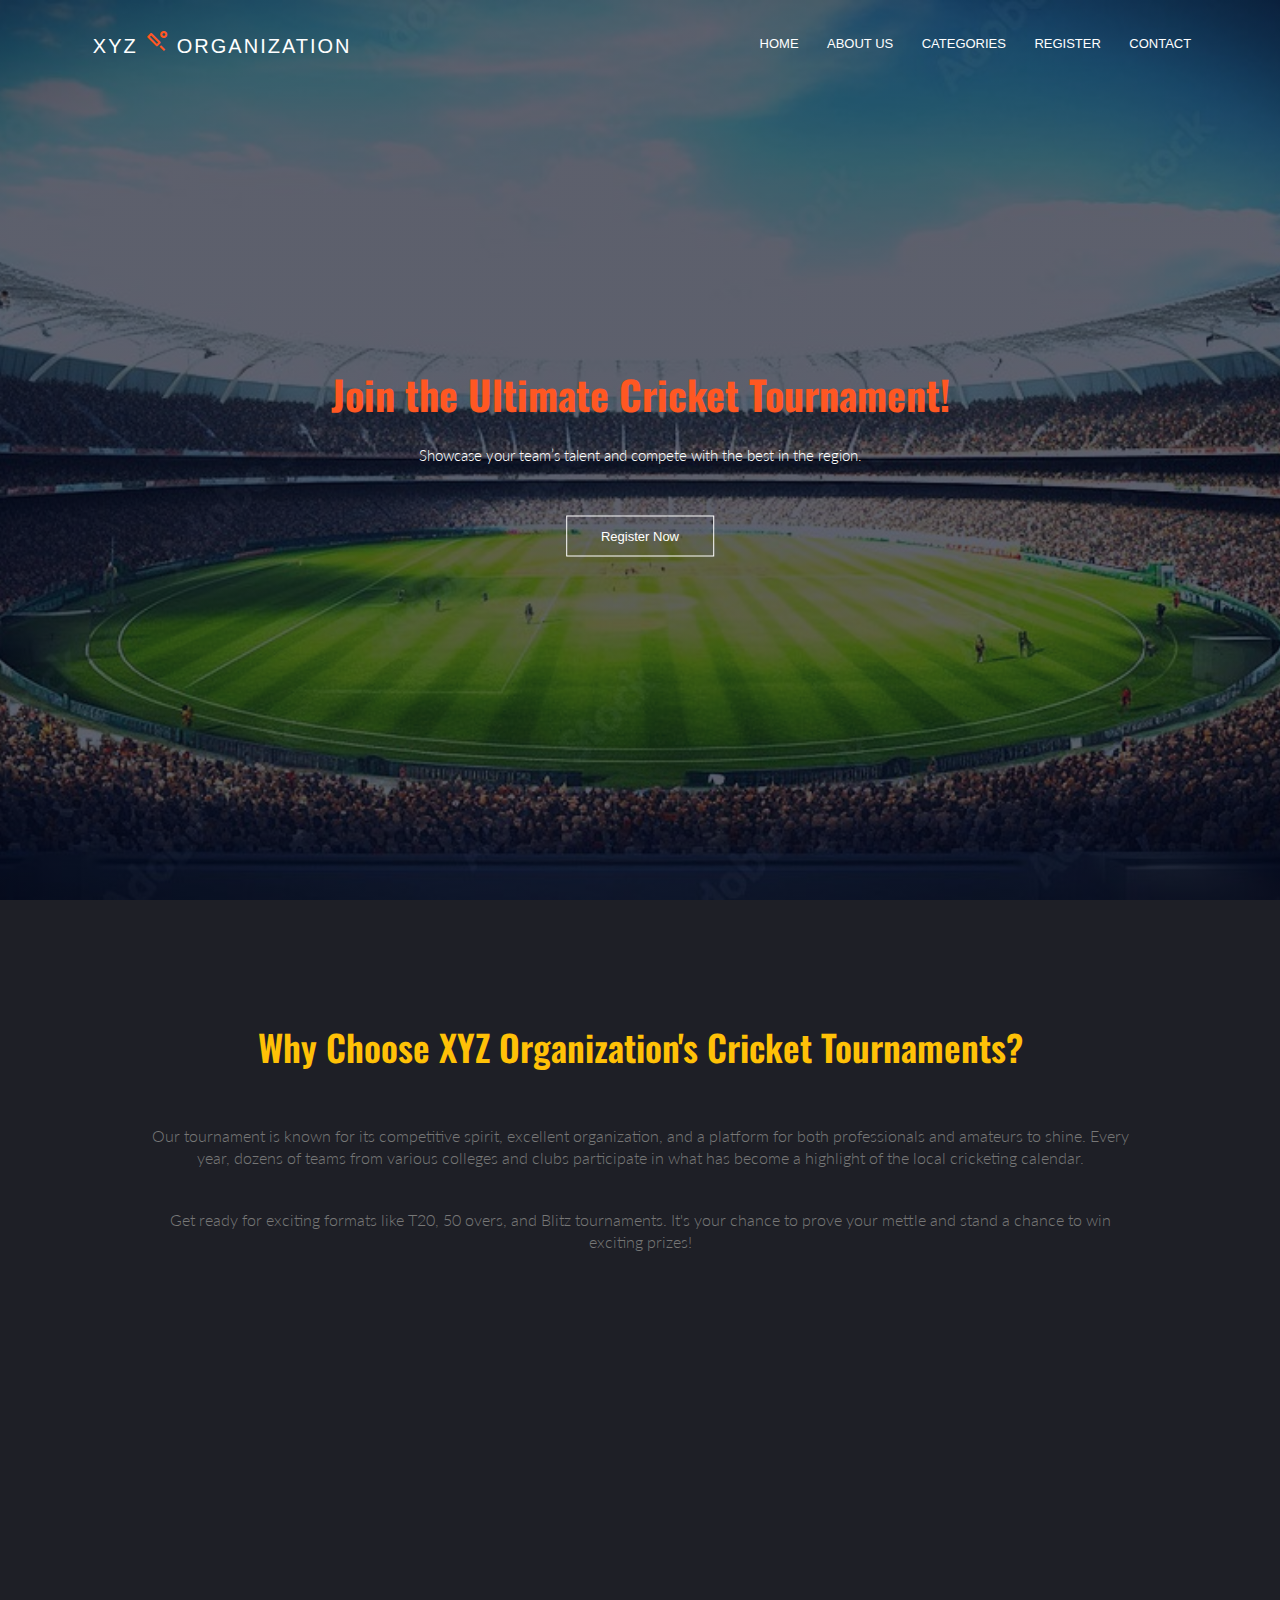
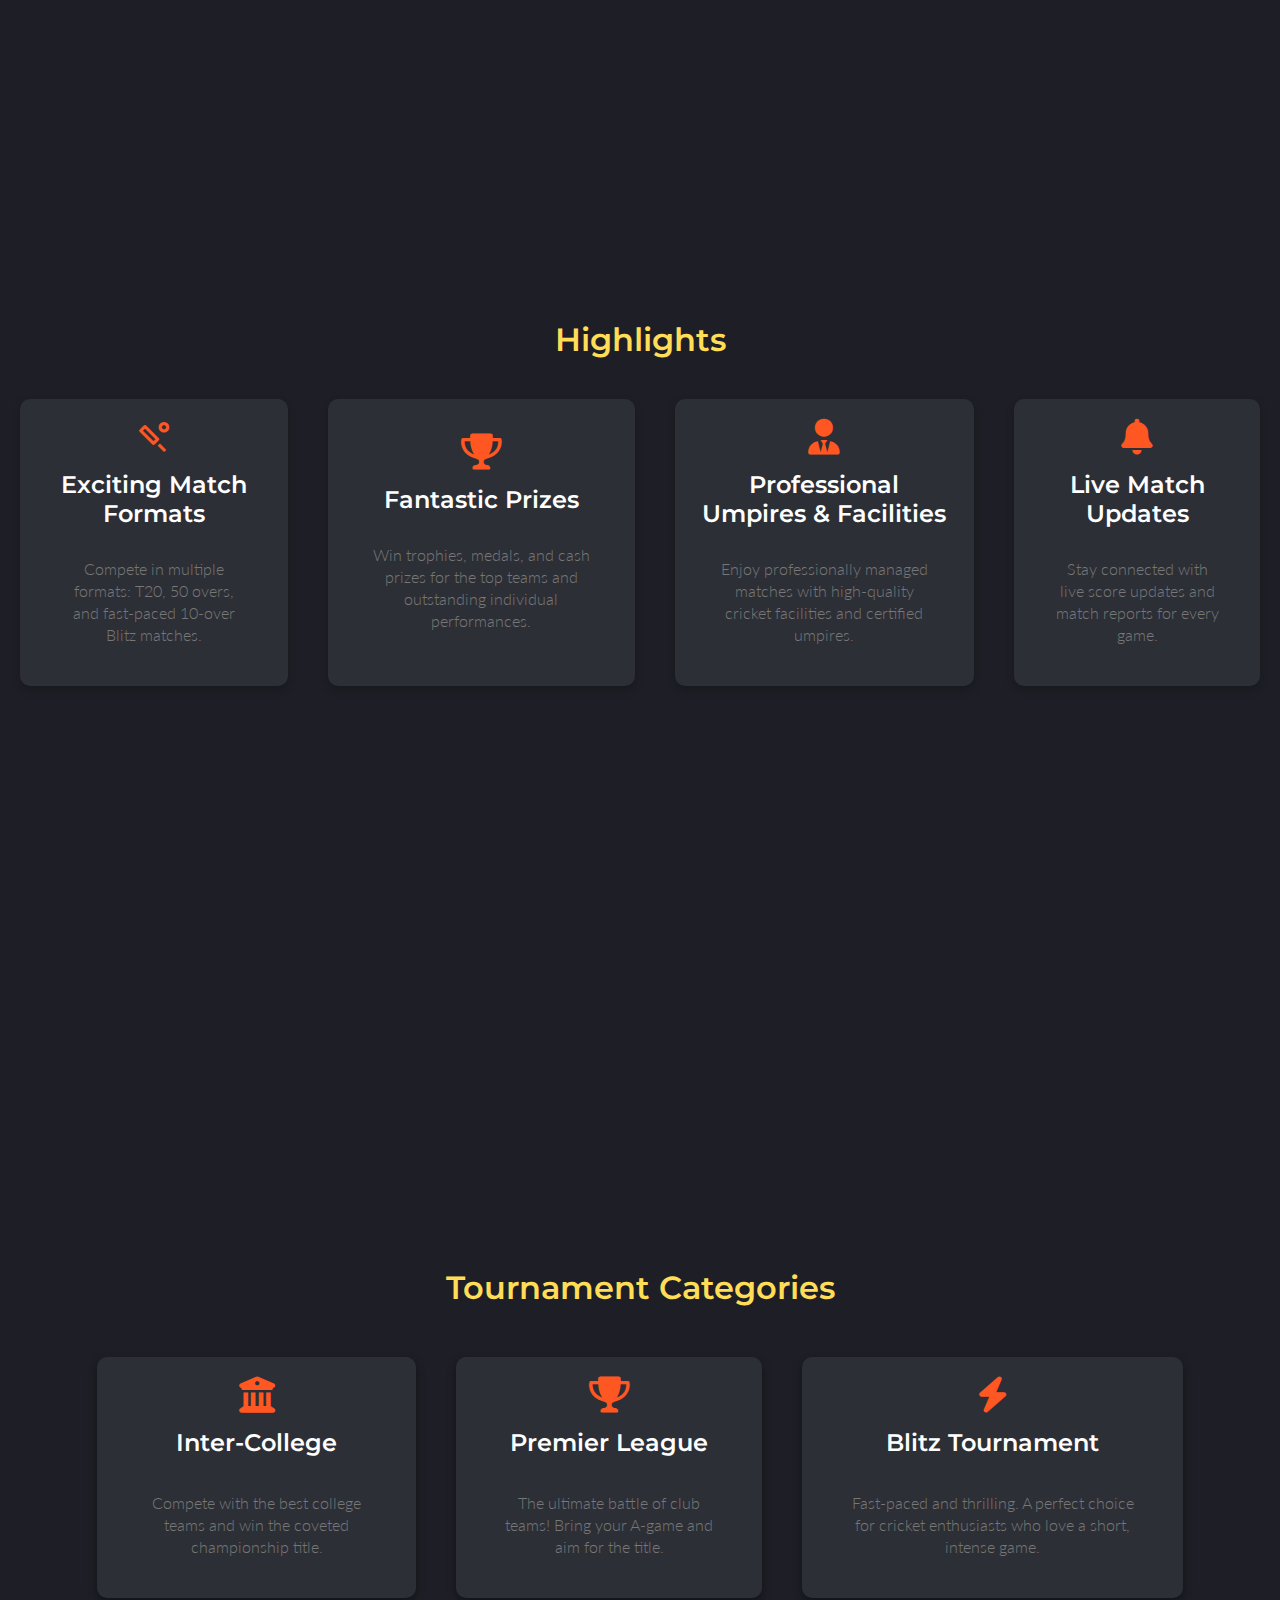
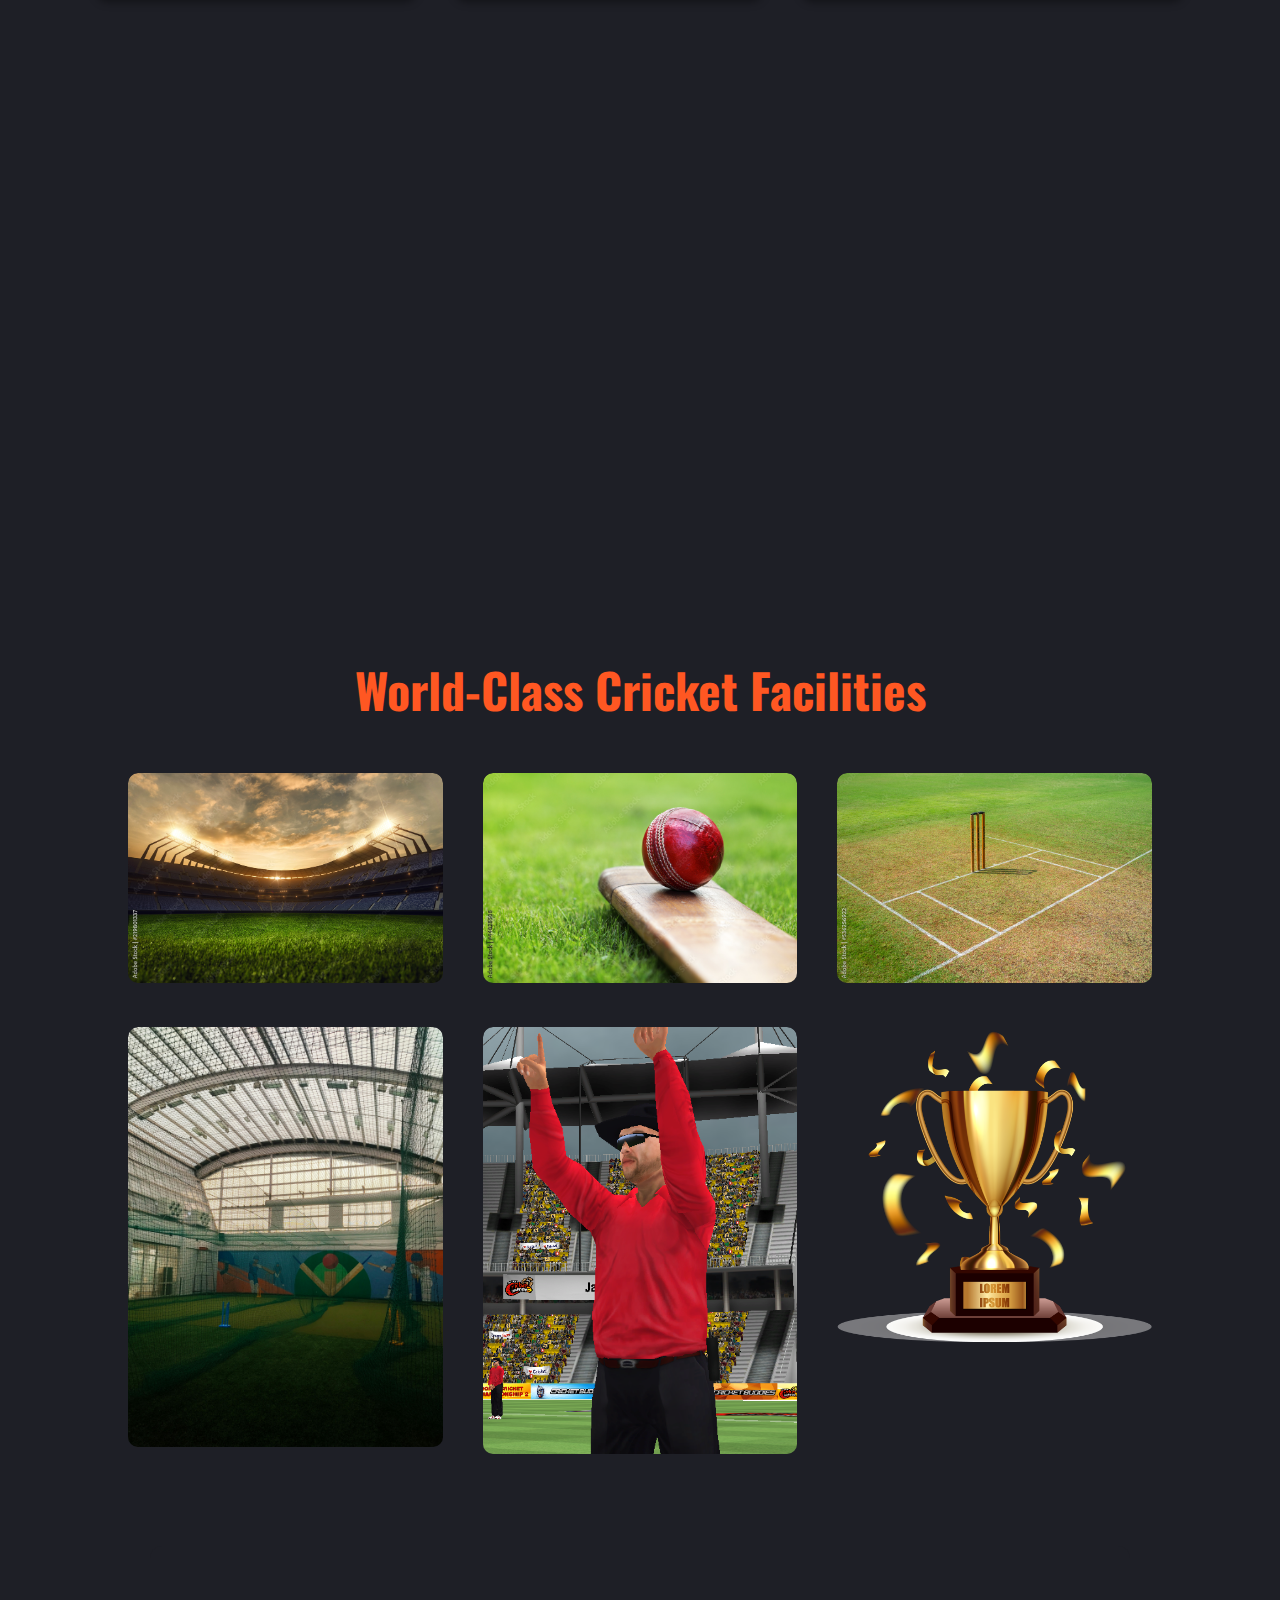
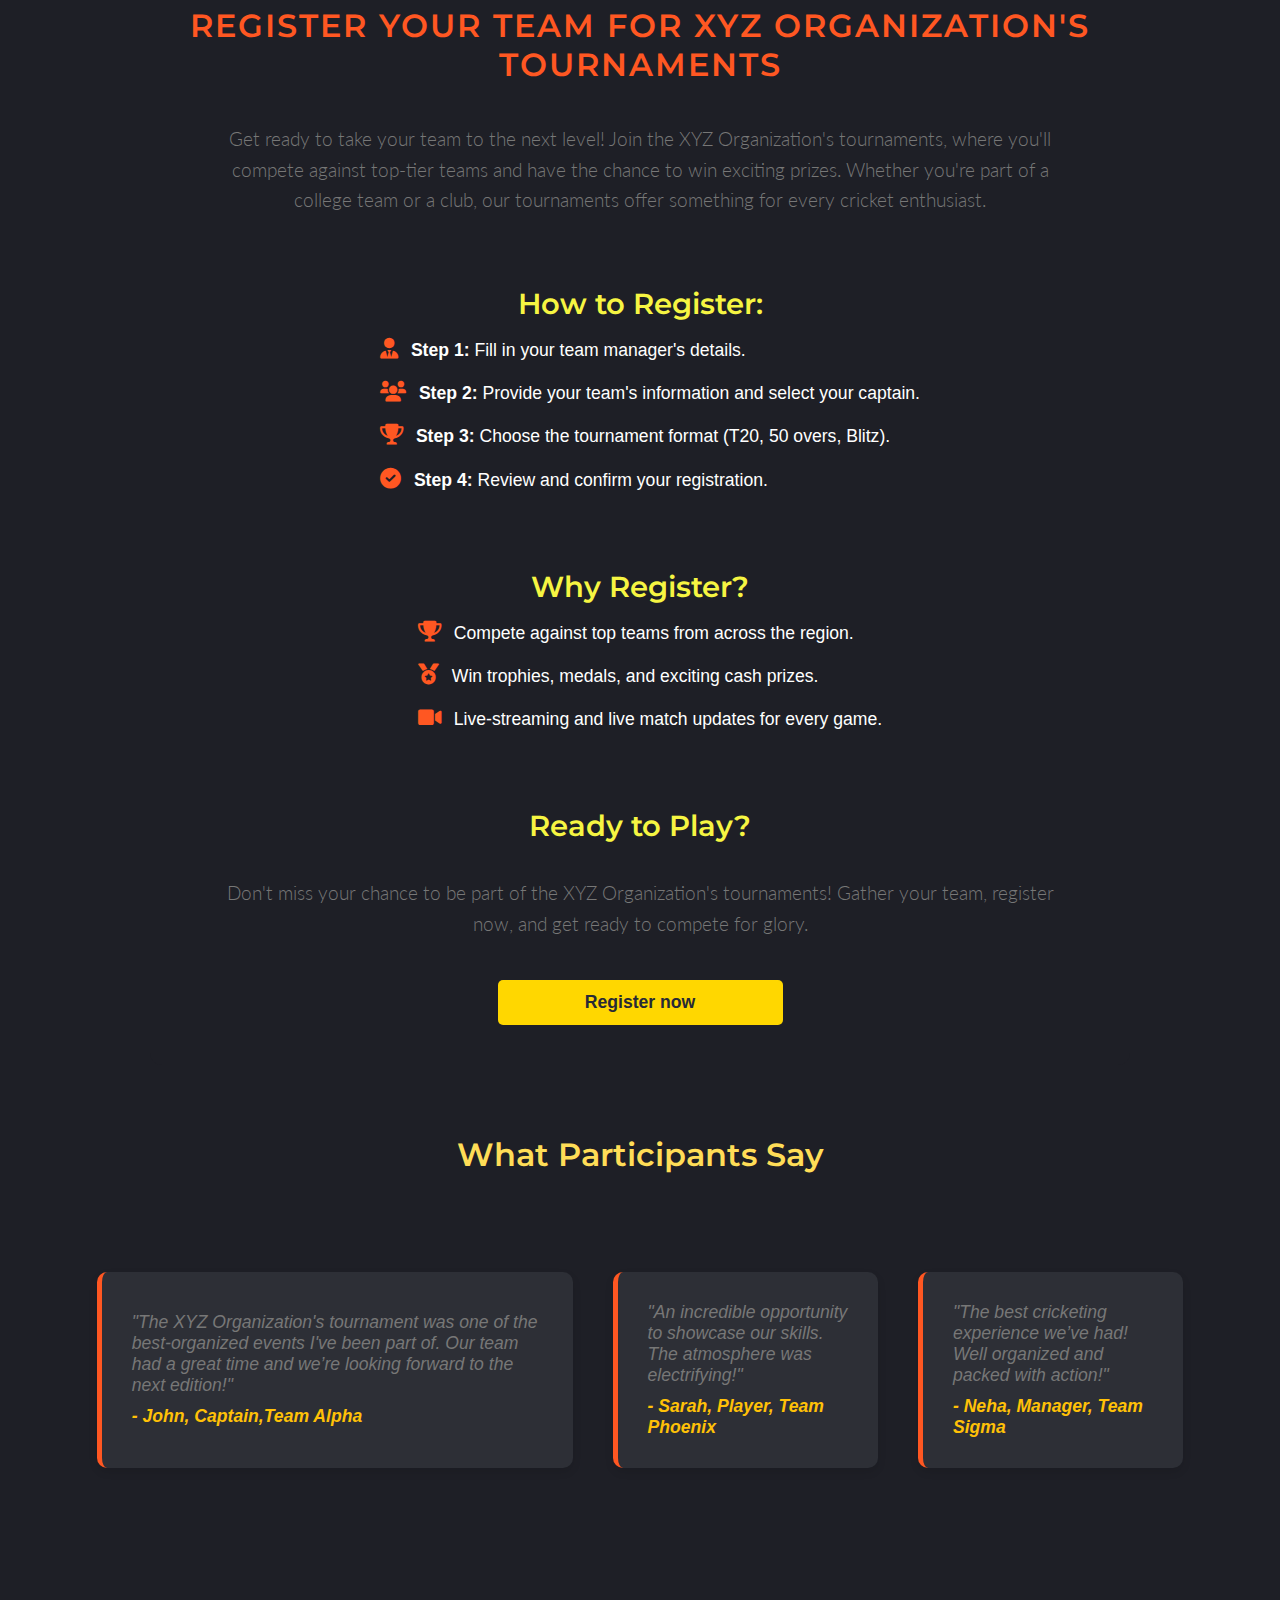
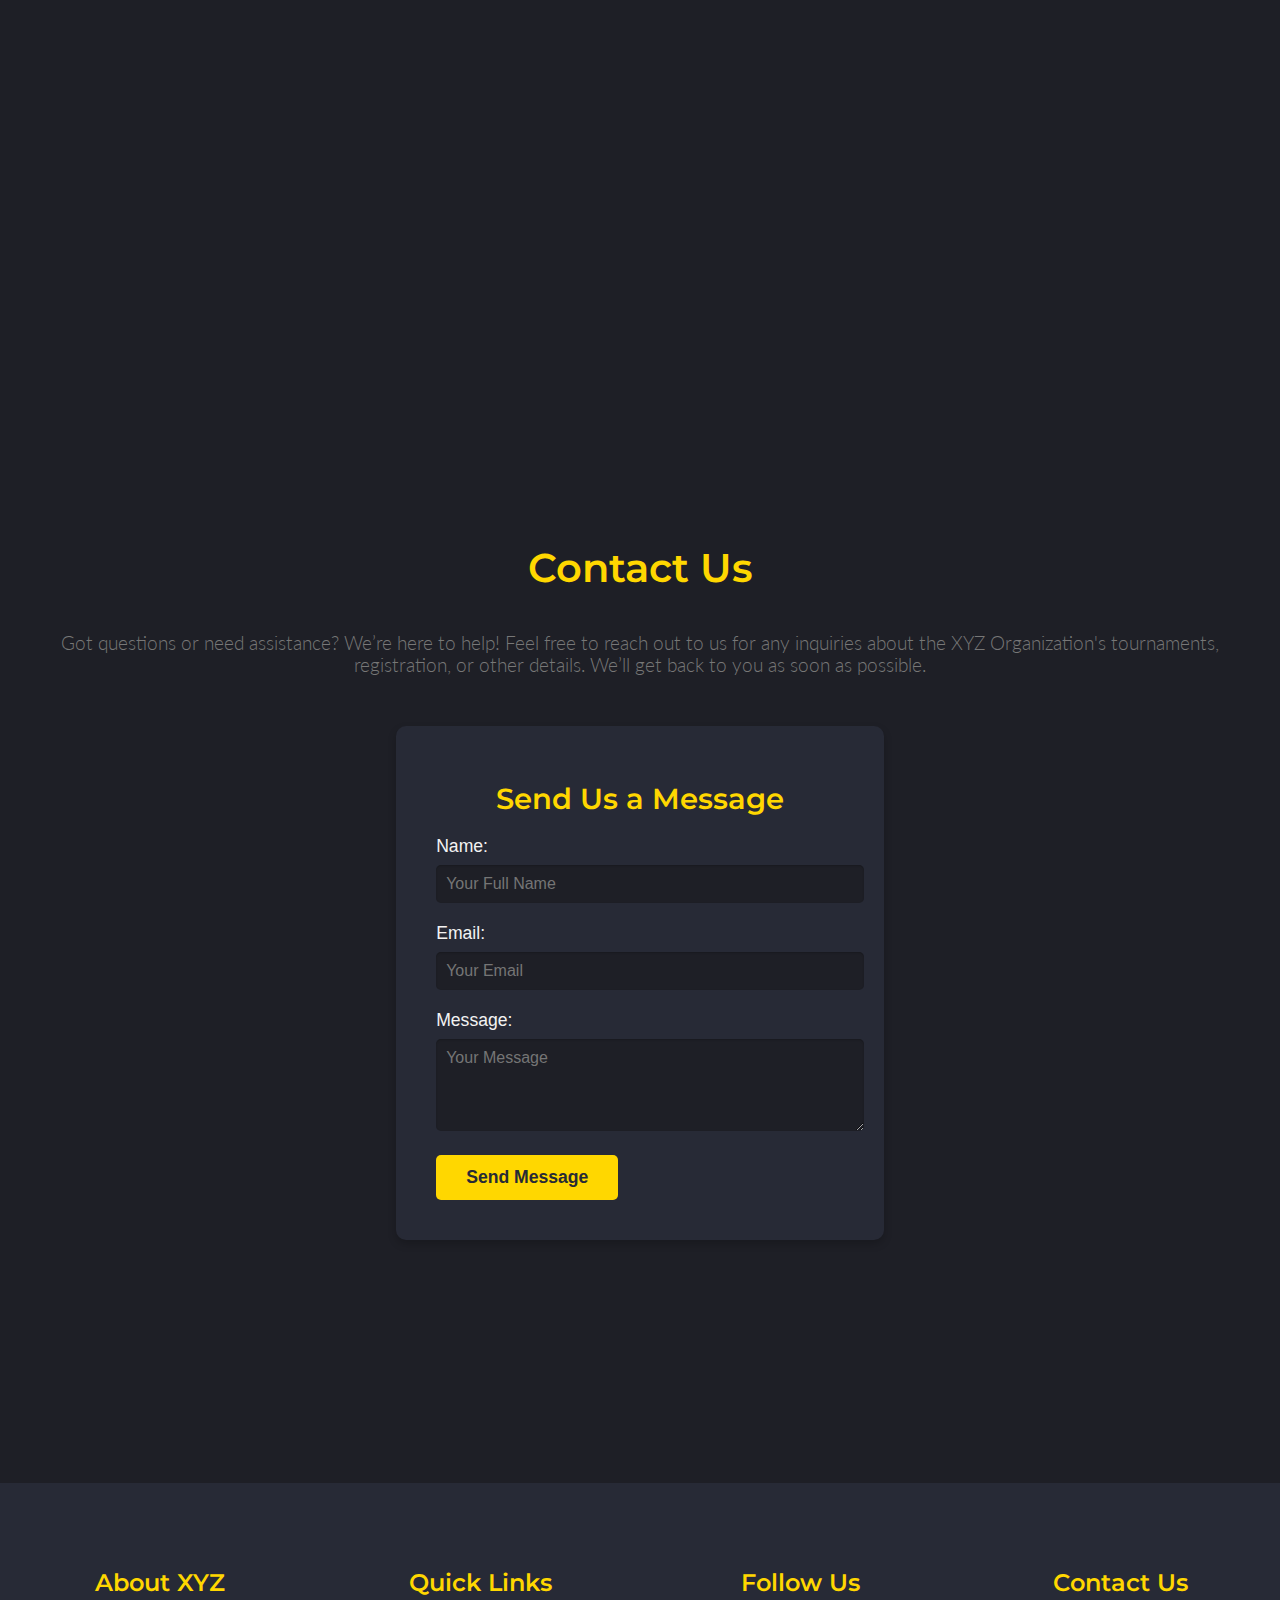
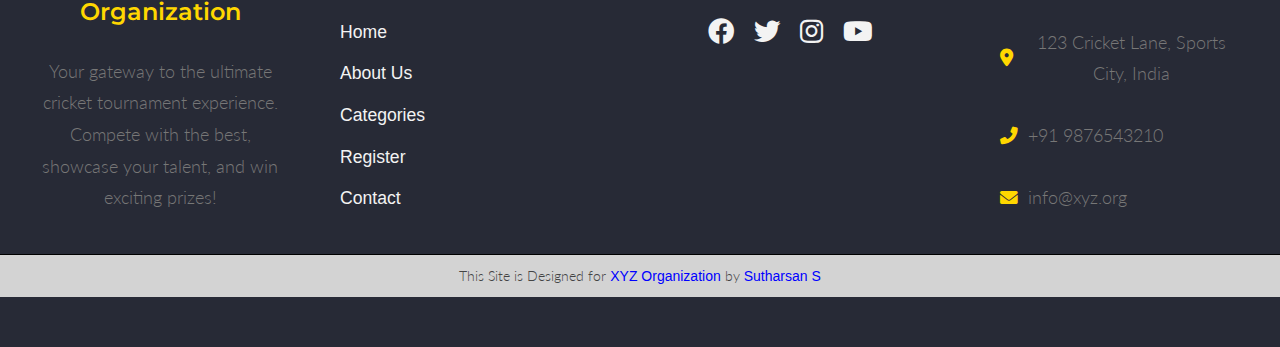
<file: index.html>
<!DOCTYPE html>
<html lang="en">
<head>
    <meta name="language" content="English">
    <meta charset="UTF-8">
    <meta name="viewport" content="width=device-width, initial-scale=1.0">
    <title>XYZ Cricket Tournaments - Join the Ultimate Cricket Tournament!</title>
    <meta name="description" content="Join XYZ Cricket Tournaments to showcase your cricket team's talent and compete with the best in exciting formats like T20, 50 overs, and Blitz. Register now for a chance to win amazing prizes!">
    <meta name="keywords" content="Cricket Tournament, XYZ Cricket, T20, 50 Overs, Blitz Tournament, Cricket Competition, Register, Prizes, Sports Event">
    <meta name="author" content="Sutharsan S">
    <link rel="stylesheet" href="style.css">
    <link rel="stylesheet" href="https://fonts.googleapis.com/css2?family=Material+Symbols+Outlined:opsz,wght,FILL,GRAD@20..48,100..700,0..1,-50..200" />
    <link rel="stylesheet" href="https://cdnjs.cloudflare.com/ajax/libs/font-awesome/4.7.0/css/font-awesome.css" integrity="sha512-5A8nwdMOWrSz20fDsjczgUidUBR8liPYU+WymTZP1lmY9G6Oc7HlZv156XqnsgNUzTyMefFTcsFH/tnJE/+xBg==" crossorigin="anonymous" referrerpolicy="no-referrer" />
    <link href="https://fonts.googleapis.com/css2?family=Bangers&family=Lato:wght@400;700&family=Montserrat:wght@400;600&family=Oswald:wght@400;700&display=swap" rel="stylesheet">
    <link rel="stylesheet" href="https://cdnjs.cloudflare.com/ajax/libs/font-awesome/6.6.0/css/all.min.css" integrity="sha512-Kc323vGBEqzTmouAECnVceyQqyqdsSiqLQISBL29aUW4U/M7pSPA/gEUZQqv1cwx4OnYxTxve5UMg5GT6L4JJg==" crossorigin="anonymous" referrerpolicy="no-referrer" />
    <link rel="apple-touch-icon" sizes="180x180" href="logo/apple-touch-icon.png">
    <link rel="icon" type="image/png" sizes="32x32" href="logo/favicon-32x32.png">
    <link rel="icon" type="image/png" sizes="16x16" href="logo/favicon-16x16.png">
    <link rel="manifest" href="/site.webmanifest">
</head>
<body>
    <section class="header">
        <div class="nav-bar">
            <nav>
                <div class="logo">
                    <a href="#" target="_blank">XYZ <span class="material-symbols-outlined">sports_cricket</span> Organization</a>
                </div>
                <div class="menu-icon" id="menu-icon">
                    <i class="fas fa-bars"></i>
                </div>
                <div class="nav-links" id="navLinks">
                    <ul>
                        <li><a href="#" class="active">Home</a></li>
                        <li><a href="#about">About Us</a></li>
                        <li><a href="#tournament-categories">Categories</a></li>
                        <li><a href="#registration">Register</a></li>
                        <li><a href="#contact">Contact</a></li>
                    </ul>
                </div>
            </nav>
        </div>
        <div class="text-box">
            <h1>Join the Ultimate Cricket Tournament!</h1>
            <p>Showcase your team’s talent and compete with the best in the region.</p>
            <a href="registration.html" class="btn">Register Now</a>
        </div>
    </section>
    <section class="about" id="about">
        <h1>Why Choose XYZ Organization's Cricket Tournaments?</h1>
        <p>
            Our tournament is known for its competitive spirit, excellent organization, and a platform for both professionals and amateurs to shine. 
            Every year, dozens of teams from various colleges and clubs participate in what has become a highlight of the local cricketing calendar.
        </p>
        <p>
            Get ready for exciting formats like T20, 50 overs, and Blitz tournaments. It's your chance to prove your mettle and stand a chance to win exciting prizes!
        </p>
    </section>
    <section class="tournament-highlights">
        <h2>Highlights</h2>
        <div class="highlight-cards">
            <div class="card">
                <span class="material-symbols-outlined">sports_cricket</span>
                <h3>Exciting Match Formats</h3>
                <p>Compete in multiple formats: T20, 50 overs, and fast-paced 10-over Blitz matches.</p>
            </div>
            <div class="card">
                <i class="fas fa-trophy"></i>
                <h3>Fantastic Prizes</h3>
                <p>Win trophies, medals, and cash prizes for the top teams and outstanding individual performances.</p>
            </div>
            <div class="card">
                <i class="fas fa-user-tie"></i>
                <h3>Professional Umpires & Facilities</h3>
                <p>Enjoy professionally managed matches with high-quality cricket facilities and certified umpires.</p>
            </div>
            <div class="card">
                <i class="fas fa-bell"></i>
                <h3>Live Match Updates</h3>
                <p>Stay connected with live score updates and match reports for every game.</p>
            </div>
        </div>
    </section>
    <section class="tournament-categories" id="tournament-categories">
        <h2>Tournament Categories</h2>
        <div class="tournament">
            <div class="category">
                <i class="fas fa-university"></i>
                <h3>Inter-College</h3>
                <p>Compete with the best college teams and win the coveted championship title.</p>
            </div>
            <div class="category">
                <i class="fas fa-trophy"></i>
                <h3>Premier League</h3>
                <p>The ultimate battle of club teams! Bring your A-game and aim for the title.</p>
            </div>
            <div class="category">
                <i class="fas fa-flash"></i>
                <h3>Blitz Tournament</h3>
                <p>Fast-paced and thrilling. A perfect choice for cricket enthusiasts who love a short, intense game.</p>
            </div>
        </div>
    </section>
    <section class="facilities" id="facilities">
        <div class="facility">
            <h1>World-Class Cricket Facilities</h1>
            <div class="container">
                <div class="image" data-title="State-of-the-Art Cricket Stadium" >
                    <img src="images/image1.jpeg" alt="State-of-the-Art Cricket Stadium">
                </div>
                <div class="image" data-title="Premium Cricket Bats & Balls" >
                    <img src="images/image2.jpeg" alt="Premium Cricket Bats & Balls">
                </div>
                <div class="image" data-title="Well-Maintained Fresh Pitch" >
                    <img src="images/image3.jpeg" alt="Well-Maintained Fresh Pitch">
                </div>
                <div class="image" data-title="Nets Practice Area" >
                    <img src="images/image4.jpg" alt="Nets Practice Area">
                </div>
                <div class="image" data-title="Certified Umpires for Fair Play" >
                    <img src="images/image5.png" alt="Certified Umpires for Fair Play">
                </div>
                <div class="image" data-title="Trophies & Exciting Prizes Await" >
                    <img src="images/image6.png" alt="Trophies & Exciting Prizes Await">
                </div>
            </div>
        </div>
    </section>
    <section class="registration" id="registration">
        <h2>Register Your Team for XYZ Organization's Tournaments</h2>
        <p>Get ready to take your team to the next level! Join the XYZ Organization's tournaments, where you'll compete against top-tier teams and have the chance to win exciting prizes. Whether you're part of a college team or a club, our tournaments offer something for every cricket enthusiast.</p>
        <h3>How to Register:</h3>
        <ol>
            <li><i class="fas fa-user-tie"></i> <strong>Step 1:</strong> Fill in your team manager's details.</li>
            <li><i class="fas fa-users"></i> <strong>Step 2:</strong> Provide your team's information and select your captain.</li>
            <li><i class="fas fa-trophy"></i> <strong>Step 3:</strong> Choose the tournament format (T20, 50 overs, Blitz).</li>
            <li><i class="fas fa-check-circle"></i> <strong>Step 4:</strong> Review and confirm your registration.</li>
        </ol>
        <h3>Why Register?</h3>
        <ul>
            <li><i class="fas fa-trophy"></i> Compete against top teams from across the region.</li>
            <li><i class="fas fa-medal"></i> Win trophies, medals, and exciting cash prizes.</li>
            <li><i class="fas fa-video"></i> Live-streaming and live match updates for every game.</li>
        </ul>
        <h3>Ready to Play?</h3>
        <p>Don't miss your chance to be part of the XYZ Organization's tournaments! Gather your team, register now, and get ready to compete for glory.</p>
        <a href="registration.html" class="btn"> Register now</a>
    </section>
    <section class="testimonials">
        <h2>What Participants Say</h2>
        <div class="container">
            <div class="testimonial">
                <blockquote>"The XYZ Organization's tournament was one of the best-organized events I've been part of. Our team had a great time and we’re looking forward to the next edition!" <span>- John, Captain,Team Alpha</span></blockquote>
            </div>
            <div class="testimonial">
                <blockquote>"An incredible opportunity to showcase our skills. The atmosphere was electrifying!" <span>- Sarah, Player, Team Phoenix</span></blockquote>
            </div>
            <div class="testimonial">
                <blockquote>"The best cricketing experience we’ve had! Well organized and packed with action!" <span>- Neha, Manager, Team Sigma</span></blockquote>
            </div>
        </div>
    </section>
    <section class="contact" id="contact">
        <h2>Contact Us</h2>
        <p>Got questions or need assistance? We’re here to help! Feel free to reach out to us for any inquiries about the XYZ Organization's tournaments, registration, or other details. We’ll get back to you as soon as possible.</p>
        <div class="contact-form">
            <h3>Send Us a Message</h3>
            <form action="" method="POST">
                <label for="name">Name:</label>
                <input type="text" id="name" name="name" required placeholder="Your Full Name">
    
                <label for="email">Email:</label>
                <input type="email" id="email" name="email" required placeholder="Your Email">
    
                <label for="message">Message:</label>
                <textarea id="message" name="message" rows="4" required placeholder="Your Message"></textarea>
    
                <button type="submit" class="btn">Send Message</button>
            </form>
        </div>
    </section>
    <footer class="footer">
        <div class="container">
            <div class="footer-content">
                <div class="footer-section about">
                    <h3>About XYZ Organization</h3>
                    <p>Your gateway to the ultimate cricket tournament experience. Compete with the best, showcase your talent, and win exciting prizes!</p>
                </div>
    
                <div class="footer-section quick-links">
                    <h3>Quick Links</h3>
                    <ul>
                        <li><a href="#">Home</a></li>
                        <li><a href="#about">About Us</a></li>
                        <li><a href="#tournament-categories">Categories</a></li>
                        <li><a href="registration.html">Register</a></li>
                        <li><a href="#contact">Contact</a></li>
                    </ul>
                </div>
                <div class="footer-section social-media">
                    <h3>Follow Us</h3>
                    <ul>
                        <li><a href="#"><i class="fab fa-facebook-f"></i></a></li>
                        <li><a href="#"><i class="fab fa-twitter"></i></a></li>
                        <li><a href="#"><i class="fab fa-instagram"></i></a></li>
                        <li><a href="#"><i class="fab fa-youtube"></i></a></li>
                    </ul>
                </div>
                <div class="footer-section contact-info">
                    <h3>Contact Us</h3>
                    <p><i class="fas fa-map-marker-alt"></i> 123 Cricket Lane, Sports City, India</p>
                    <p><i class="fas fa-phone-alt"></i> +91 9876543210</p>
                    <p><i class="fas fa-envelope"></i> info@xyz.org</p>
                </div>
            </div>
            <div class="copyrights">
                <div class="box">
                    <p>
                        This Site is Designed for <a href="#">XYZ Organization</a> by <a href="https://www.linkedin.com/in/ssutharsan20/" target="_blank">Sutharsan S</a>
                    </p>
                </div>
            </div>
        </div>
    </footer>
    <a href="#top" id="scrollToTopBtn" class="scroll-to-top">
        <span class="material-symbols-outlined">sports_cricket</span>
    </a>
    <script>
        window.onscroll = function() {
            scrollFunction();
        };

        function scrollFunction() {
        const scrollToTopBtn = document.getElementById("scrollToTopBtn");
        if (document.body.scrollTop > 20 || document.documentElement.scrollTop > 20) {
            scrollToTopBtn.style.display = "block";
        } else {
            scrollToTopBtn.style.display = "none";
        }
        }

        document.getElementById("scrollToTopBtn").addEventListener("click", function(event) {
        event.preventDefault();
        window.scrollTo({ top: 0, behavior: 'smooth' });
        });
    
        let animationElem = document.querySelector('.canvas');
        let characterContainerElem = animationElem.querySelector('.character-container');
        let animationIndex = 0;
        let animationHistory = [[99.94515991210938,36.94792874727869],[95.85159301757812,35.48584406600338],[92.05038452148438,34.99847402795581],[88.54165649414062,34.511129422775646],[86.2025146484375,34.023759384728066],[83.27850341796875,33.536414779547904],[79.76968383789062,33.049019308632936],[77.722900390625,33.049019308632936],[76.26095581054688,33.049019308632936],[75.67611694335938,33.049019308632936],[75.38375854492188,33.049019308632936],[75.67611694335938,33.049019308632936],[75.96859741210938,32.074330098272604],[76.26095581054688,32.074330098272604],[76.26095581054688,31.099615455044866],[76.5533447265625,30.61224541699729],[76.84579467773438,29.637518057335853],[77.4305419921875,29.150160735721986],[78.015380859375,27.20073144926652],[78.60012817382812,25.251302162811047],[79.47732543945312,24.27658751958331],[80.35452270507812,21.839788195080267],[81.81646728515625,19.890358908624794],[84.15573120117188,15.01676025961871],[89.71124267578125,3.3201209587173692],[94.09716796875,-5.452323546765957],[98.19073486328125,-12.762721520275083]];    
            function gameLoop() {
            
              if (animationHistory.length !== 0) {
                if (animationIndex === animationHistory.length) {
                  animationIndex = 0;
                }
            
                let currentTranslation = animationHistory[animationIndex];
                characterContainerElem.style.transform = "translate(" + currentTranslation[0] + "%, " + currentTranslation[1] + "%)";
                animationIndex++;
              }
            
              window.requestAnimationFrame(gameLoop);
            }
            
            gameLoop();      
    </script> 
</body>
</html>
</file>
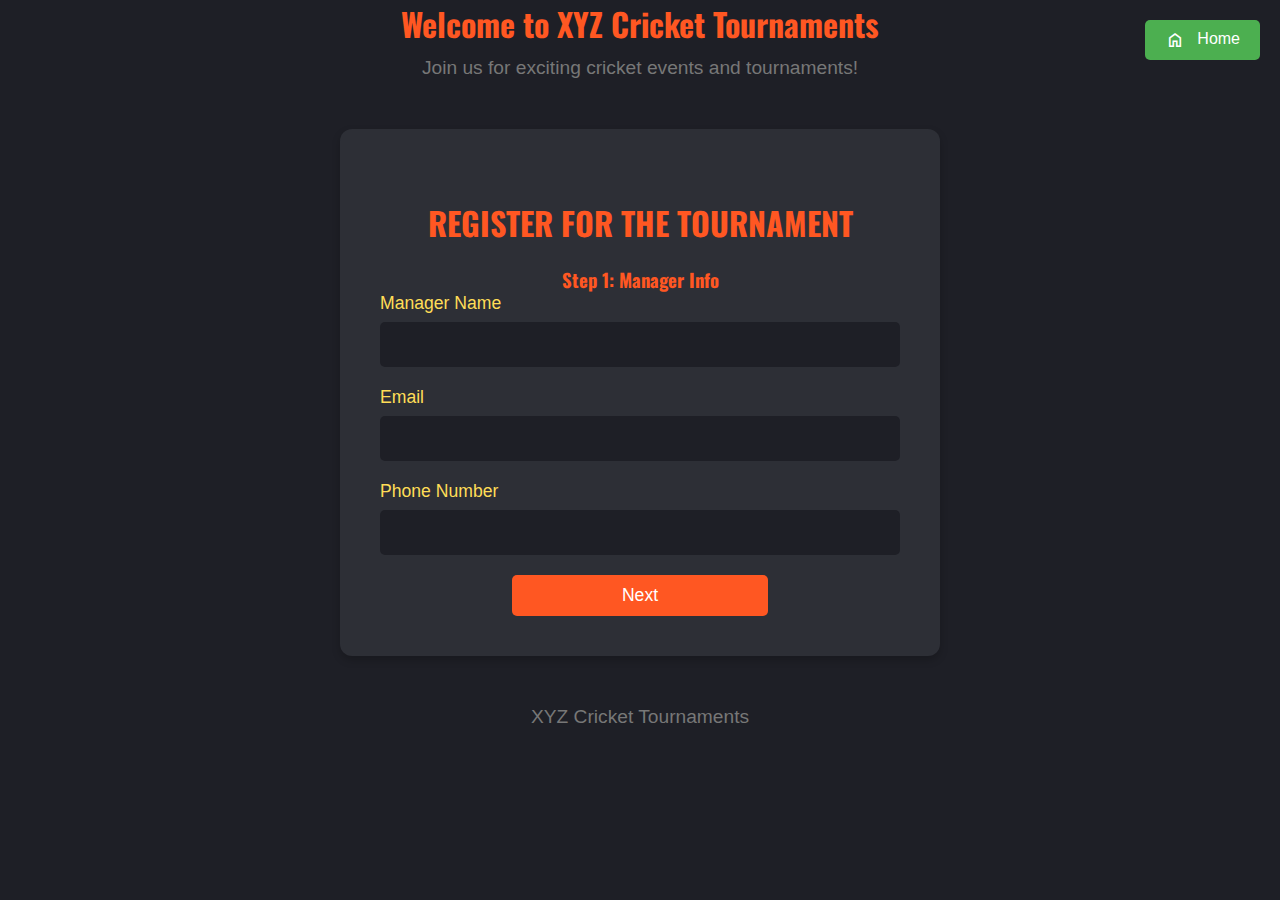
<file: registration.html>
<!DOCTYPE html>
<html lang="en">
<head>
    <meta name="language" content="English">
    <meta charset="UTF-8">
    <meta name="viewport" content="width=device-width, initial-scale=1.0">
    <title>XYZ Cricket Tournaments - Join the Ultimate Cricket Tournament!</title>
    <meta name="description" content="Join XYZ Cricket Tournaments to showcase your cricket team's talent and compete with the best in exciting formats like T20, 50 overs, and Blitz. Register now for a chance to win amazing prizes!">
    <meta name="keywords" content="Cricket Tournament, XYZ Cricket, T20, 50 Overs, Blitz Tournament, Cricket Competition, Register, Prizes, Sports Event">
    <meta name="author" content="Sutharsan S">
    <link href="https://fonts.googleapis.com/css2?family=Material+Symbols+Outlined" rel="stylesheet">
    <link rel="apple-touch-icon" sizes="180x180" href="logo/apple-touch-icon.png">
    <link rel="icon" type="image/png" sizes="32x32" href="logo/favicon-32x32.png">
    <link rel="icon" type="image/png" sizes="16x16" href="logo/favicon-16x16.png">
    <link rel="manifest" href="/site.webmanifest">
</head>
<body>
    <style>
        @import url('https://cdnjs.cloudflare.com/ajax/libs/font-awesome/6.0.0-beta3/css/all.min.css');
        @import url('https://fonts.googleapis.com/css2?family=Oswald:wght@400;700&family=Trebuchet+MS:wght@400&display=swap');
        * {
            margin: 0;
            padding: 0;
            box-sizing: border-box;
            font-family: 'Trebuchet MS', sans-serif;
        }

        body {
            background-color: #1E1F26;
            color: #FFFFFF;
        }

        h1, h2, h3 {
            font-family: 'Oswald', sans-serif;
            color: #FF5722;
            text-align: center;
        }

        h2 {
            margin-top: 30px;
            font-size: 2.5rem;
        }

        p {
            font-size: 1.2rem;
            text-align: center;
            margin: 10px;
            color: #777;
        }

        .registration-container {
            background-color: #272A36; 
            max-width: 600px;
            margin: 50px auto;
            padding: 30px;
            border-radius: 10px;
            box-shadow: 0 4px 8px rgba(0, 0, 0, 0.2);
        }

        .registration-container h2 {
            font-size: 2rem;
            color: #FFD700;
            margin-bottom: 20px;
        }

        .registration-container p {
            font-size: 1.2rem;
            color: #fff;
            line-height: 1.6;
            margin-bottom: 20px;
        }
        .registration-form {
            background-color: #2D2F36;
            color: #fff;
            padding: 40px;
            text-align: center;
            border-radius: 12px;
            margin: 50px auto;
            max-width: 600px;
            box-shadow: 0 4px 8px rgba(0, 0, 0, 0.2);
        }

        .registration-form h2 {
            font-size: 2rem;
            color: #FF5722;
            text-transform: uppercase;
            margin-bottom: 20px;
            display: flex;
            flex-direction: column;
        }

        .registration-form label {
            display: block;
            text-align: left;
            font-size: 1.1rem;
            color: #FFDD57;
            margin-bottom: 8px;
        }

        .registration-form input[type="text"],
        .registration-form input[type="email"],
        .registration-form select,
        .registration-form input[type="tel"]{
            width: 100%;
            padding: 12px;
            margin-bottom: 20px;
            border: none;
            border-radius: 5px;
            background-color: #1E1F26;
            color: #fff;
            font-size: 1.1rem;
        }
        .registration-form .button-container{
            display: flex;
            flex-direction: row;
            gap: 20px;
            align-items: center;
            justify-content: center;
        }
        .registration-form .button{
            margin-top: 20px;
            justify-self: left;
        }
        .registration-form .button a{
            text-decoration: none;
        }
        .registration-form button,
        .registration-form .btn{
            width: 20vw;
            padding: 10px;
            background-color: #FF5722;
            color: #fff;
            border: none;
            border-radius: 5px;
            font-size: 1.1rem;
            cursor: pointer;
            transition: .5s ease-in-out
        }

        .registration-form button:hover,
        .registration-form .btn:hover {
            background-color: #FFD700;
            color: #272A36;
        }
        nav {
            margin-bottom: 20px;
        }

        .home-button {
            display: inline-block;
            padding: 10px 20px;
            background-color: #4CAF50;
            color: white;
            text-decoration: none;
            border-radius: 5px;
            font-size: 16px;
            transition: background-color 0.3s ease-in-out;
            font-family: 'Arial', sans-serif;
        }

        .home-button:hover {
            background-color: #45a049;
        }

        .home-button .material-symbols-outlined {
            vertical-align: middle;
            font-size: 20px;
            margin-right: 8px;
        }

        @media (max-width: 768px) {
            .registration-container {
                width: 90%;
            }
        }
    </style>
    <header class="main-header">
        <h1>Welcome to XYZ Cricket Tournaments</h1>
        <p>Join us for exciting cricket events and tournaments!</p>
    </header>
    <section class="registration-form">
        <h2>Register for the Tournament</h2>
        <form id="multi-step-form" method="post">
            <div class="step" id="step1">
                <h3>Step 1: Manager Info</h3>
                <label for="name">Manager Name</label>
                <input type="text" id="name" name="name" required>
                <label for="email">Email</label>
                <input type="email" id="email" name="email" required>
                <label for="phoneno">Phone Number</label>
                <input type="tel" id="phoneno" name="phoneno" required>
                <div class="button-container">
                    <div class="next">
                        <button type="button" onclick="nextStep()">Next</button>
                    </div>
                </div>
            </div>
            <div class="step" id="step2" style="display:none;">
                <h3>Step 2: Team Info</h3>
                <label for="team">Team Name</label>
                <input type="text" id="team" name="team" required>
                <label for="captain">Captain</label>
                <input type="text" id="captain" name="captain" required>
                <div class="button-container">
                    <div class="back">
                        <button type="button" onclick="prevStep()">Back</button>
                    </div>
                    <div class="next">
                        <button type="button" onclick="nextStep()">Next</button>
                    </div>
                </div>
            </div>
            <div class="step" id="step3" style="display:none;">
                <h3>Step 3: Tournament Info</h3>
                <label for="tournament">Tournament</label>
                <select id="tournament" name="tournament" required>
                    <option value="Inter-College Tournament">Inter-College Tournament</option>
                    <option value="Premier League">Premier League</option>
                    <option value="Blitz Tournament">Blitz Tournament</option>
                </select>
                <label for="match">Match</label>
                <select id="match" name="match" required>
                    <option value="50 Overs">50 Overs</option>
                    <option value="20 Overs">20 Overs</option>
                    <option value="10 Overs">10 Overs</option>
                </select>
                <div class="button-container">
                    <div class="back">
                        <button type="button" onclick="prevStep()">Back</button>
                    </div>
                    <div class="next">
                        <button type="button" onclick="nextStep()">Next</button>
                    </div>
                </div>
            </div>
            <div class="step" id="step4" style="display:none;">
                <h3>Step 4: Confirm Details</h3>
                <div id="confirmation"></div>
                <div class="button-container">
                    <div class="back">
                        <button type="button" onclick="prevStep()">Back</button>
                    </div>
                    <div class="submit">
                        <button type="submit">Submit</button>
                    </div>
                </div>
            </div>
        </form>  
        <a href="index.html" class="home-button" style="position: fixed; top: 20px; right: 20px;">
            <span class="material-symbols-outlined">home</span> Home
        </a>
                 
    </section>
    <footer>
        <p>XYZ Cricket Tournaments</p>
    </footer>
    <script src="script.js"></script>
</body>
</html>
</file>
<file: style.css>
@import url('https://cdnjs.cloudflare.com/ajax/libs/font-awesome/6.0.0-beta3/css/all.min.css');
*{
    margin: 0;
    padding: 0;
    font-family: 'Trebuchet MS', 'Lucida Sans Unicode', 'Lucida Grande', 'Lucida Sans', Arial, sans-serif;
}
html{
    scroll-behavior: smooth;
    transition: all 1s ease-in-out;
    background-color: #1E1F26;
}

body {
    font-family: 'Lato', sans-serif;
    background-color: #1E1F26;
    color: #FFFFFF;
    margin: 0;
    padding: 0;
}

h1 {
    font-family: 'Oswald', sans-serif;
    font-weight: 700;
    font-size: 3rem;
    color: #FF5722;
    text-align: center;
    margin-top: 20px;
}

p {
    font-family: 'Lato', sans-serif;
    text-align: center;
    margin: 10px;
    color: #777;
    font-size: 1rem;
    font-weight: 300;
    line-height: 22px;
    padding: 10px;
}

h2 {
    font-family: 'Montserrat', sans-serif;
    font-weight: 600;
    font-size: 2rem;
    color: #FFDD57;
    text-align: center;
    margin: 20px 0;
}
h3 {
    font-family: 'Montserrat', sans-serif;
    font-weight: 600;
    font-size: 1.5rem;
    color: #FFDD57; 
    text-align: center;
    margin: 15px 0;
}

section {
    min-height: 100vh;
    display: flex;
    flex-direction: column;
    overflow: hidden;
}
.header{
    min-height: 100vh;
    width: 100%;
    background-image: linear-gradient(rgba(4,9,30,0.6),rgba(4,9,30,0.6)),url(images/background1.jpeg);
    background-position: center;
    background-size: cover;
    position: relative;
}
.header h2{
    font-size: 32px;
    text-align: center;
}
nav{
    display: flex;
    padding: 2% 6%;
    justify-content: space-between;
    align-items: center;
}
.logo {
    height: 30px;
    overflow: hidden;
}

.logo a {
    padding-inline-start: 1rem;
    padding-top: 1rem;
    font-family: 'Segoe UI', Tahoma, Geneva, Verdana, sans-serif;
    font-size: 20px;
    font-weight: 400;
    color: #fff;
    text-transform: uppercase;
    letter-spacing: 2px;
    text-align: center;
    text-decoration: none;
}
.logo a span {
    color: #FF5722;
}
.material-symbols-outlined {
  font-variation-settings:
  'FILL' 0,
  'wght' 400,
  'GRAD' 0,
  'opsz' 24
}
.material-symbols-outlined{
    color: #FFDD57;
}
.nav-links{
    flex: 1;
    text-align: right;
}
.nav-links ul li{
    list-style: none;
    display: inline-block;
    padding: 8px 12px;
    position: relative;
}
.nav-links ul li a{
    color: #fff;
    text-decoration: none;
    font-size: 13px;
    text-transform: uppercase;
}

.nav-links ul li::after{
    content: '';
    width: 0%;
    height: 2px;
    background: #FF5722;
    display: block;
    margin: auto;
    transition: 0.5s;
}

.nav-links ul li:hover::after{
    width: 100%;
}

.menu-icon {
    display: none; 
    cursor: pointer;
    color: #fff; 
    font-size: 18px;
    transition: color 0.3s ease-in-out;
}
.menu-icon p{
    display: flex;
    flex-direction: column;
    align-items: center;
    align-self: center;
}
.menu-icon:hover {
    color: #f4f4f4; 
}

.text-box{
    width: 90%;
    color: #fff;
    position: absolute;
    top: 50%;
    left: 50%;
    transform: translate(-50%,-50%);
    text-align: center;
    justify-content: center;
    padding: 1rem 6%;
}
.text-box h1{
    font-size: 40px;
    color: #FF5722;
}
.text-box p{
    color: #fff;
    font-size: 15px;
    margin: 10px 0 40px;
    
}
.button{
    display: flex;
    gap: 30px;
    justify-content: center;
}
.btn{
    display: inline-block;
    text-decoration: none;
    color: #fff;
    border: 1px solid #fff;
    padding: 12px 34px;
    font-size: 13px;
    background: transparent;
    position: relative;
    cursor: pointer;
}
.btn:hover{
    color: #FF5722;
    border: 1px solid #FF5722;
    background: none;
    transition: 1s;
}
nav .fa{
    display: none;
}
.about{
    margin: auto;
    width: 80%;
    text-align: center;
    padding-top: 100px;
    background-color: #1E1F26;
}
.about h1{
    font-size: 36px;
    font-weight: 600;
    color: #FFC107;
    margin-bottom: 2rem;
}

.highlight-cards{
    display: flex;
    flex-direction: row;
    justify-content: center;
}
.card {
    background-color: #2D2F36;
    border-radius: 10px;
    box-shadow: 0 4px 8px rgba(0, 0, 0, 0.2);
    padding: 20px;
    margin: 20px;
    display: flex;
    flex-direction: column;
    justify-content: center;
    transition: .5s ease-in-out;
    cursor: pointer;
}
.card:hover{
    transform: scale(1.1);
    box-shadow: 0 4px 8px rgba(0, 0, 0, 0.8);
    background-color: #1E1F26;
}
.card i,
.card span{
    display: flex;
    justify-content: center;
    align-self: center;
    font-size: 36px;
    color: #FF5722;
}
.tournament-highlights h3 {
    font-size: 1.5rem;
    margin-bottom: 10px;
    color: #fff;
}

.tournament-highlights p {
    font-size: 1rem;
    color: #777;
}



.tournament-categories{
    margin: 3rem 6%;
    display: flex;
    align-items: left;
    gap: 10px;
}
.tournament-categories .tournament{
    display: flex;
    flex-direction: row;
    justify-content: center;
}
.tournament i{
    display: flex;
    justify-content: center;
    align-self: center;
    font-size: 36px;
    color: #FF5722;
}
.tournament-categories h3{
    color: #fff;
}
.tournament .category{
    background-color: #2D2F36;
    border-radius: 10px;
    box-shadow: 0 4px 8px rgba(0, 0, 0, 0.4);
    padding: 20px;
    margin: 20px;
    display: flex;
    flex-direction: column;
    justify-content: center;
    transition: .5s ease-in-out;
    cursor: pointer;
}
.tournament-categories .tournament .category:hover{
    transform: scale(1.1);
    background-color: #1E1F26;
}



.registration {
    background-color: #1E1F26;
    color: #fff; 
    padding: 40px;
    text-align: center;
    border-radius: 12px;
    margin: 50px auto;
    max-width: 900px;
}

.registration h2 {
    font-size: 2rem;
    color: #FF5722; 
    text-transform: uppercase;
    letter-spacing: 2px;
    margin-bottom: 20px;
}

.registration p {
    font-size: 1.2rem;
    margin-bottom: 30px;
    line-height: 1.6;
}

.registration h3 {
    font-size: 1.8rem;
    color: #f6f542; 
    margin: 30px 0 15px;
}

.registration ol, .registration ul {
    text-align: left;
    max-width: 700px;
    margin: 0 auto 30px;
    padding-left: 20px;
    list-style: none;
}

.registration ol li, .registration ul li {
    margin-bottom: 15px;
    font-size: 1.1rem;
    line-height: 1.6;
}

.registration li strong {
    color: #fff;
}


.registration .btn {
    width: 25%;
    display: inline-block;
    align-self: center;
    padding: 12px 30px;
    background-color: #FFD700;
    color: #272A36;
    font-size: 1.1em;
    font-weight: bold;
    border: none;
    border-radius: 5px;
    cursor: pointer;
    transition: background-color 0.3s;
}

.registration .btn:hover {
    border: 2px solid #FFD700;
    background: none;
    color: #FFD700;
}
.registration ol li i, .registration ul li i {
    margin-right: 8px;
    color: #FF5722;
    font-size: 1.3rem;
}


.facility{
    margin: auto;
    width: 100%;
    text-align: center;
}
.facility .facilities{
    width: 80%;
    padding-left: 10%;
    padding-top: 5%;
    gap: 5px;
}

.facilities .container {
    width: 80%;
    margin: auto;
    display: grid;
    grid-template-columns: repeat(3, 1fr);
    grid-gap: 40px;
}
.facility h1{
    margin-bottom: 3rem;
}
.image {
    position: relative;
    border-radius: 10px;
    cursor: pointer;
    overflow: hidden;
}

.image img {
    width: 100%;
    height: fit-content;
    object-fit: cover; 
    transition: .5s;
    border-radius: 10px;
}

.image::before {
    content: attr(data-title);
    position: absolute;
    top: 50%;
    left: 50%;
    transform: translate(-50%, -50%);
    color: white;
    font-size: 1.2rem;
    font-weight: bold;
    opacity: 0;
    transition: .3s;
    transition-delay: .2s;
    z-index: 1;
}

.image::after {
    content: "";
    position: absolute;
    width: 100%;
    bottom: 0;
    left: 0;
    height: 0;
    color: #fff;
    background-color: rgba(0, 0, 0, .4);
    transition: .3s;
}

.image:hover::after {
    height: 100%;
}

.image:hover::before {
    opacity: 1;
}

.container .image.active {
    display: block;
}



.testimonials {
    margin: 3rem 6%;
    display: flex;
    align-items: left;
    gap: 10px;
}
.testimonials .container{
    margin-top: 3rem;
    display: flex;
    flex-direction: row;
    justify-content: center;
}
.testimonials .testimonial{
    background-color: #2D2F36;
    border-radius: 10px;
    box-shadow: 0 4px 8px rgba(0, 0, 0, 0.1);
    padding: 20px;
    margin: 20px;
    display: flex;
    flex-direction: column;
    justify-content: center;
    border-left: 5px solid #FF5722;
    cursor: pointer;
    transition: .5s ease-in-out;
}
.testimonials .testimonial:hover{
    transform: scale(1.1);
    box-shadow: 0 4px 8px rgba(0, 0, 0, 0.8);
    background-color: #1E1F26;
}
.testimonials blockquote {
    font-size: 1.1rem;
    font-style: italic;
    padding: 10px;
    color: #777;
}

.testimonials blockquote span {
    display: block;
    margin-top: 10px;
    font-weight: bold;
    color: #FFC107;
}


.contact {
    background-color: #1E1F26;
    color: #F3F3F3;
    padding: 60px 20px;
    position: relative;
}

.contact h2 {
    text-align: center;
    font-size: 2.5em;
    color: #FFD700;
    margin-bottom: 20px;
}

.contact p {
    text-align: center;
    font-size: 1.2em;
    margin-bottom: 40px;
}

.contact-info ul {
    list-style: none;
    padding: 0;
    text-align: center;
    font-size: 1.1em;
}

.contact-info li {
    margin-bottom: 10px;
}

.contact-info a {
    color: #FFD700;
    text-decoration: none;
    font-weight: bold;
}

.contact-info a:hover {
    text-decoration: underline;
}

.contact-form {
    max-width: 600px;
    margin: 0 auto 60px;
    background-color: #272A36; 
    padding: 40px;
    border-radius: 10px;
    box-shadow: 0 4px 8px rgba(0, 0, 0, 0.2);
}

.contact-form h3 {
    font-size: 1.8em;
    color: #FFD700;
    margin-bottom: 20px;
    text-align: center;
}

.contact-form label {
    display: block;
    font-size: 1.1em;
    margin-bottom: 8px;
    color: #F3F3F3;
}

.contact-form input,
.contact-form textarea {
    width: 100%;
    padding: 10px;
    font-size: 1em;
    margin-bottom: 20px;
    border-radius: 5px;
    border: none;
    background-color: #1E1F26;
    color: #F3F3F3;
    box-shadow: inset 0 1px 2px rgba(0, 0, 0, 0.2);
}

.contact-form input:focus,
.contact-form textarea:focus {
    outline: none;
    border: 2px solid #FFD700; 
}

.contact-form button {
    display: inline-block;
    padding: 12px 30px;
    background-color: #FFD700;
    color: #272A36;
    font-size: 1.1em;
    font-weight: bold;
    border: none;
    border-radius: 5px;
    cursor: pointer;
    transition: 0.5s ease-in-out;
}

.contact-form button:hover {
    border: 2px solid #FFD700;
    background: none;
    color: #FFD700;
}




.footer {
    background-color: #272A36;
    color: #F3F3F3;
    padding: 50px 0;
    position: relative;
}

.footer .container {
    display: flex;
    flex-wrap: wrap;
    justify-content: space-between;
}

.footer-content {
    display: flex;
    justify-content: space-between;
    width: 100%;
    flex-wrap: wrap;
}

.footer-section {
    flex: 1;
    padding: 20px;
    min-width: 200px;
    background: #272A36;
}

.footer h3 {
    font-size: 1.5em;
    margin-bottom: 20px;
    color: #FFD700;
}

.footer p, .footer ul {
    font-size: 1.1em;
    line-height: 1.8em;
}

.footer ul {
    list-style: none;
    padding: 0;
}

.footer ul li {
    margin-bottom: 10px;
}

.footer ul li a {
    color: #F3F3F3;
    text-decoration: none;
}

.footer ul li a:hover {
    color: #FFD700;
}

.social-media ul {
    display: flex;
    justify-content: center;
    text-align: center;
}

.social-media li {
    margin-right: 20px;
}

.social-media a {
    font-size: 1.5em;
    color: #FFD700;
    text-decoration: none;
    text-align: center;
}

.social-media a:hover {
    color: #FFB700;
}

.contact-info p {
    display: flex;
    align-items: center;
}

.contact-info i {
    margin-right: 10px;
    color: #FFD700;
}


.copyrights{
    width: 90%;
    background-color: lightgray;
    border-top: 1px solid #000;
    padding: 0.5rem 6%;
    display: flex;
    align-items: center;
    flex-direction: column;
    gap: 0px;
}
.copyrights p{
    font-size: 14px;
    color: #444;
    text-align: center;
    border-left: 40%;
    display: inline;
}
.copyrights a{
    text-decoration: none;
    font-size: 14px;
    color: blue;
}

.scroll-to-top {
    position: fixed;
    bottom: 30px;
    right: 30px;
    background-color: #FF5722;
    color: #FFFFFF;
    border-radius: 50%;
    padding: 15px;
    font-size: 24px;
    cursor: pointer;
    display: none;
    z-index: 100;
    transition: background-color 0.3s ease-in-out;
  }
  
  .scroll-to-top:hover {
    background-color: #FFD700;
  }
  
  .scroll-to-top .material-symbols-outlined {
    font-size: 1.8rem;
  }
  .scroll-to-top .material-symbols-outlined:hover{
    color: #FF5722;
  }

@media (max-width: 768px) {
    .highlight-cards{
        flex-direction: column;
    }
    .tournament-categories .tournament{
        flex-direction: column;
    }
    .facilities .container {
        width: 80%;
        margin: auto;
        display: grid;
        grid-template-columns: repeat(1, 1fr);
        grid-gap: 30px;
    }  
    .testimonials .container{
        flex-direction: column;
    }
    .scroll-to-top {
      bottom: 20px;
      right: 20px;
      font-size: 18px;
    }
    .footer .container {
        flex-direction: column;
    }

    .footer-section {
        padding: 10px 0;
    }

    .footer-bottom {
        margin-top: 20px;
    }
}
</file>
